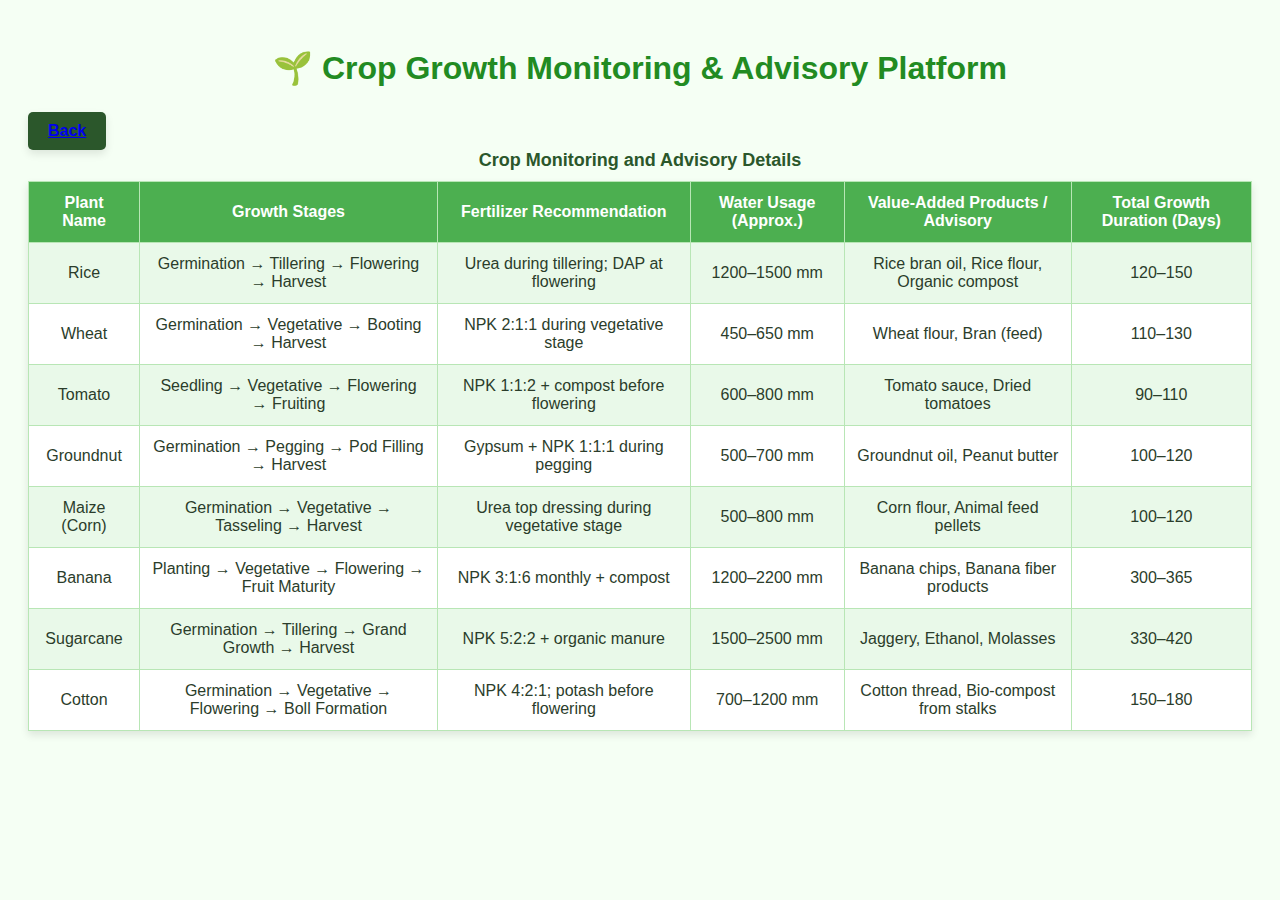
<file: index2.html>
<!DOCTYPE html>
<html lang="en">
<head>
<meta charset="UTF-8">
<meta name="viewport" content="width=device-width, initial-scale=1.0">
<title>Crop Growth Monitoring & Advisory Table</title>
<style>
  button{
    background-color: #2b572b;
  color: white;
  padding: 10px 20px;
  border-radius: 5px;
  text-decoration: none;
  font-size: 16px;
  font-weight: 600;
  cursor: pointer;
  transition: all 0.3s ease;
  border: none;
  outline: none;
  box-shadow: 0 4px 8px rgba(0,0,0,0.1);
  }
  body {
    font-family: 'Poppins', sans-serif;
    background-color: #f5fff4;
    color: #2b3d2b;
    padding: 20px;
  }
  h1 {
    text-align: center;
    color: #228b22;
    margin-bottom: 25px;
  }
  table {
    width: 100%;
    border-collapse: collapse;
    background: #ffffff;
    box-shadow: 0 4px 8px rgba(0,0,0,0.1);
  }
  th, td {
    border: 1px solid #b8e6b5;
    padding: 12px;
    text-align: center;
  }
  th {
    background-color: #4CAF50;
    color: white;
    font-size: 16px;
  }
  tr:nth-child(even) {
    background-color: #e9f9e9;
  }
  tr:hover {
    background-color: #d6f5d6;
  }
  caption {
    caption-side: top;
    font-size: 18px;
    margin-bottom: 10px;
    font-weight: 600;
    color: #2b572b;
  }
</style>
</head>
<body>

<h1>🌱 Crop Growth Monitoring & Advisory Platform</h1>
<button><a href="./index.html">Back</a></button>

<table>
  <caption>Crop Monitoring and Advisory Details</caption>
  <tr>
    <th>Plant Name</th>
    <th>Growth Stages</th>
    <th>Fertilizer Recommendation</th>
    <th>Water Usage (Approx.)</th>
    <th>Value-Added Products / Advisory</th>
    <th>Total Growth Duration (Days)</th>
  </tr>

  <tr>
    <td>Rice</td>
    <td>Germination → Tillering → Flowering → Harvest</td>
    <td>Urea during tillering; DAP at flowering</td>
    <td>1200–1500 mm</td>
    <td>Rice bran oil, Rice flour, Organic compost</td>
    <td>120–150</td>
  </tr>

  <tr>
    <td>Wheat</td>
    <td>Germination → Vegetative → Booting → Harvest</td>
    <td>NPK 2:1:1 during vegetative stage</td>
    <td>450–650 mm</td>
    <td>Wheat flour, Bran (feed)</td>
    <td>110–130</td>
  </tr>

  <tr>
    <td>Tomato</td>
    <td>Seedling → Vegetative → Flowering → Fruiting</td>
    <td>NPK 1:1:2 + compost before flowering</td>
    <td>600–800 mm</td>
    <td>Tomato sauce, Dried tomatoes</td>
    <td>90–110</td>
  </tr>

  <tr>
    <td>Groundnut</td>
    <td>Germination → Pegging → Pod Filling → Harvest</td>
    <td>Gypsum + NPK 1:1:1 during pegging</td>
    <td>500–700 mm</td>
    <td>Groundnut oil, Peanut butter</td>
    <td>100–120</td>
  </tr>

  <tr>
    <td>Maize (Corn)</td>
    <td>Germination → Vegetative → Tasseling → Harvest</td>
    <td>Urea top dressing during vegetative stage</td>
    <td>500–800 mm</td>
    <td>Corn flour, Animal feed pellets</td>
    <td>100–120</td>
  </tr>

  <tr>
    <td>Banana</td>
    <td>Planting → Vegetative → Flowering → Fruit Maturity</td>
    <td>NPK 3:1:6 monthly + compost</td>
    <td>1200–2200 mm</td>
    <td>Banana chips, Banana fiber products</td>
    <td>300–365</td>
  </tr>

  <tr>
    <td>Sugarcane</td>
    <td>Germination → Tillering → Grand Growth → Harvest</td>
    <td>NPK 5:2:2 + organic manure</td>
    <td>1500–2500 mm</td>
    <td>Jaggery, Ethanol, Molasses</td>
    <td>330–420</td>
  </tr>

  <tr>
    <td>Cotton</td>
    <td>Germination → Vegetative → Flowering → Boll Formation</td>
    <td>NPK 4:2:1; potash before flowering</td>
    <td>700–1200 mm</td>
    <td>Cotton thread, Bio-compost from stalks</td>
    <td>150–180</td>
  </tr>
</table>

</body>
</html>
</file>
